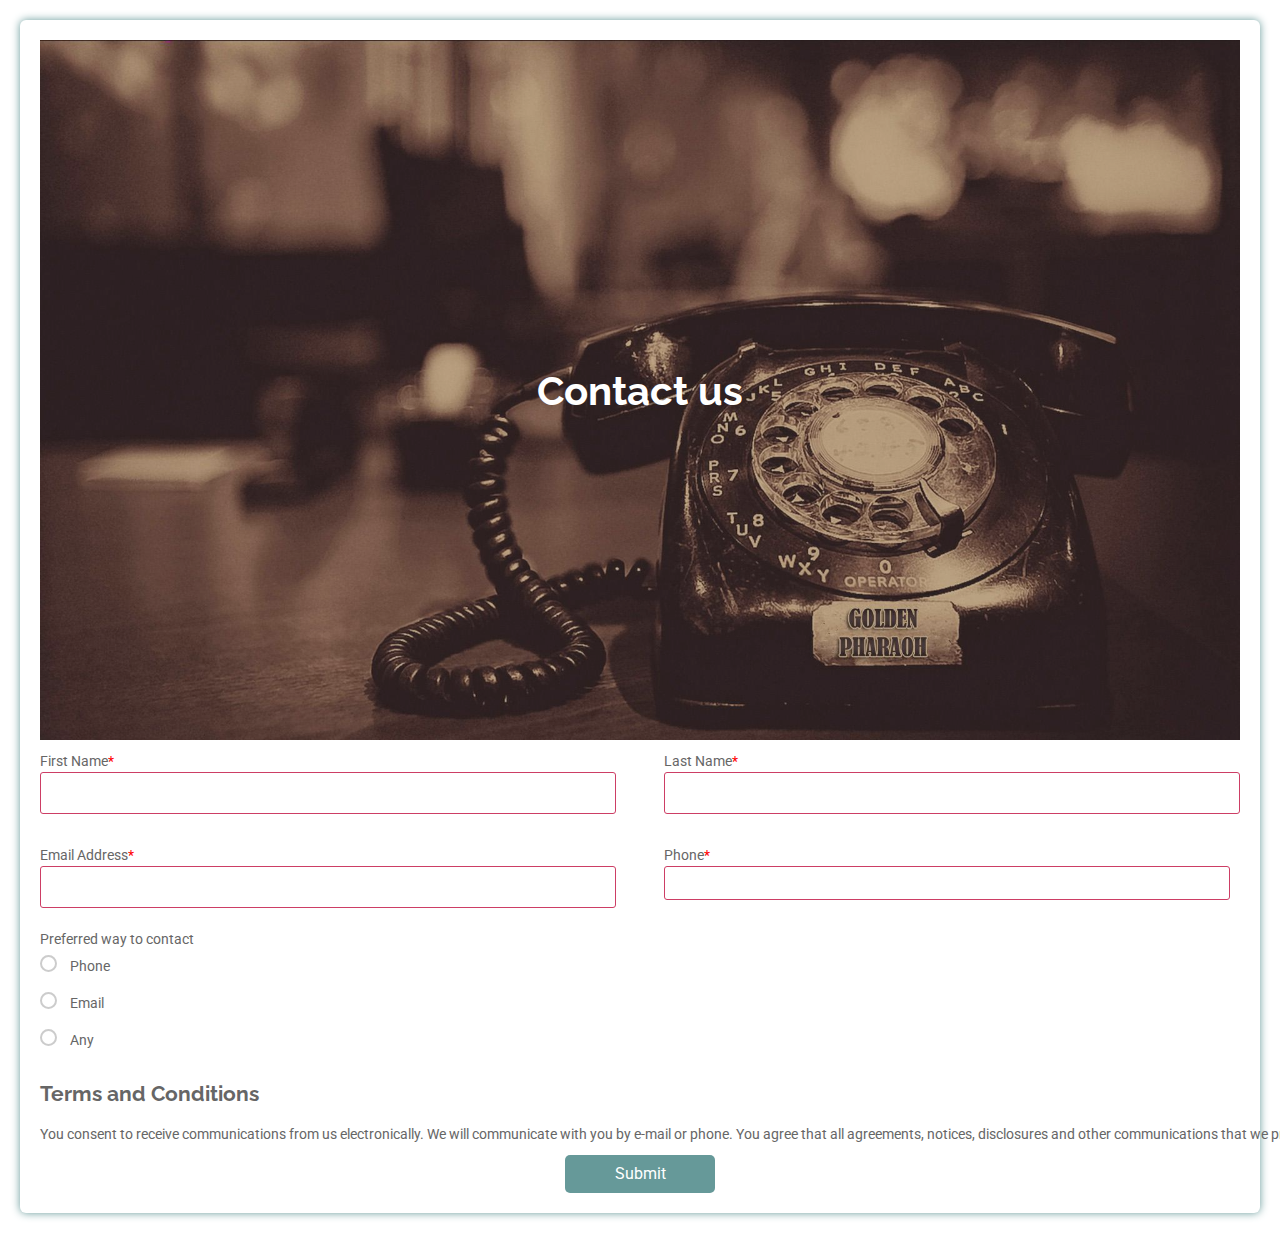
<file: form.html>
<!DOCTYPE html>
<html lang="en">
  <head>
    <meta charset="utf-8" />
    <meta
      name="viewport"
      content="width=device-width, initial-scale=1, viewport-fit=cover"
    />
    <title>Contact Us</title>
    <meta
      name="description"
      content="Description of the page less than 150 characters"
    />
    <link rel="icon" type="image/png" href="assets/images/logo.jpg" />
    <link
      href="https://fonts.googleapis.com/css?family=Open+Sans:400,700|Raleway:700&display=swap"
      rel="stylesheet"
    />
    <link
      href="https://fonts.googleapis.com/css?family=Roboto:300,400,500,700"
      rel="stylesheet"
    />
    <link
      rel="stylesheet"
      href="https://use.fontawesome.com/releases/v5.5.0/css/all.css"
      integrity="sha384-B4dIYHKNBt8Bc12p+WXckhzcICo0wtJAoU8YZTY5qE0Id1GSseTk6S+L3BlXeVIU"
      crossorigin="anonymous"
    />
    <link rel="stylesheet" href="styles.css" />
    <style>
        html, body {
        min-height: 100%;
        }
        body, div, form, input, select, textarea, label, p { 
        padding: 0;
        margin: 0;
        outline: none;
        font-family: Roboto, Arial, sans-serif;
        font-size: 14px;
        color: #666;
        line-height: 22px;
        }
        h1 {
        position: absolute;
        margin: 0;
        font-size: 40px;
        color: #fff;
        z-index: 2;
        line-height: 83px;
        }
        textarea {
        width: calc(100% - 12px);
        padding: 5px;
        }
        .testbox {
        display: flex;
        justify-content: center;
        align-items: center;
        height: inherit;
        padding: 20px;
        }
        form {
        width: 100%;
        padding: 20px;
        border-radius: 6px;
        background: #fff;
        box-shadow: 0 0 8px  #669999; 
        }
        .banner {
        position: relative;
        height: 700px;
        background-image: url("./assets/images/ci.jpeg");  
        background-size: cover;
        display: flex;
        justify-content: center;
        align-items: center;
        text-align: center;
        }
        .banner::after {
        content: "";
        background-color: rgba(0, 0, 0, 0.2); 
        position: absolute;
        width: 100%;
        height: 100%;
        }
        input, select, textarea {
        margin-bottom: 10px;
        border: 1px solid #ccc;
        border-radius: 3px;
        }
        input {
        width: calc(100% - 10px);
        padding: 5px;
        }
        input[type="date"] {
        padding: 4px 5px;
        }
        textarea {
        width: calc(100% - 12px);
        padding: 5px;
        }
        .item:hover p, .item:hover i, .question:hover p, .question label:hover, input:hover::placeholder {
        color:  #669999;
        }
        .item input:hover, .item select:hover, .item textarea:hover {
        border: 1px solid transparent;
        box-shadow: 0 0 3px 0  #669999;
        color: #669999;
        }
        .item {
        position: relative;
        margin: 10px 0;
        }
        .item span {
        color: red;
        }
        .week {
        display:flex;
        justify-content:space-between;
        }
        .colums {
        display:flex;
        justify-content:space-between;
        flex-direction:row;
        flex-wrap:wrap;
        }
        .colums div {
        width:48%;
        }
        input[type="date"]::-webkit-inner-spin-button {
        display: none;
        }
        .item i, input[type="date"]::-webkit-calendar-picker-indicator {
        position: absolute;
        font-size: 20px;
        color:  #a3c2c2;
        }
        .item i {
        right: 1%;
        top: 30px;
        z-index: 1;
        }
        input[type=radio], input[type=checkbox]  {
        display: none;
        }
        label.radio {
        position: relative;
        display: inline-block;
        margin: 5px 20px 15px 0;
        cursor: pointer;
        }
        .question span {
        margin-left: 30px;
        }
        .question-answer label {
        display: block;
        }
        label.radio:before {
        content: "";
        position: absolute;
        left: 0;
        width: 17px;
        height: 17px;
        border-radius: 50%;
        border: 2px solid #ccc;
        }
        input[type=radio]:checked + label:before, label.radio:hover:before {
        border: 2px solid  #669999;
        }
        label.radio:after {
        content: "";
        position: absolute;
        top: 6px;
        left: 5px;
        width: 8px;
        height: 4px;
        border: 3px solid  #669999;
        border-top: none;
        border-right: none;
        transform: rotate(-45deg);
        opacity: 0;
        }
        input[type=radio]:checked + label:after {
        opacity: 1;
        }
        .flax {
        display:flex;
        justify-content:space-around;
        }
        .btn-block {
        margin-top: 10px;
        text-align: center;
        }
        button {
        width: 150px;
        padding: 10px;
        border: none;
        border-radius: 5px; 
        background:  #669999;
        font-size: 16px;
        color: #fff;
        cursor: pointer;
        }
        button:hover {
        background:  #a3c2c2;
        }
        @media (min-width: 568px) {
        .name-item, .city-item {
        display: flex;
        flex-wrap: wrap;
        justify-content: space-between;
        }
        .name-item input, .name-item div {
        width: calc(50% - 20px);
        }
        .name-item div input {
        width:97%;}
        .name-item div label {
        display:block;
        padding-bottom:5px;
        }
        }
      </style>
    </head>
  <body>
    <div class="testbox">
        <form action="/">
          <div class="banner">
            <h1>Contact us</h1>
          </div>
          <div class="colums">
            <div class="item">
              <label for="fname"> First Name<span>*</span></label>
              <input id="fname" type="text" name="fname" required/>
            </div>
            <div class="item">
              <label for="lname"> Last Name<span>*</span></label>
              <input id="lname" type="text" name="lname" required/>
            </div>
            
            <div class="item">
              <label for="eaddress">Email Address<span>*</span></label>
              <input id="eaddress" type="text"   name="eaddress" required/>
            </div>
            <div class="item">
              <label for="phone">Phone<span>*</span></label>
              <input id="phone" type="tel"   name="phone" required/>
            </div>
          </div>
         
          <div class="question">
            <label>Preferred way to contact </label>
            <div class="question-answer">
              <div>
                <input type="radio" value="none" id="radio_4" name="contact"/>
                <label for="radio_4" class="radio"><span>Phone</span></label>
              </div>
              <div>
                <input  type="radio" value="none" id="radio_5" name="contact"/>
                <label for="radio_5" class="radio"><span>Email</span></label>
              </div>
              <div>
                <input  type="radio" value="none" id="radio_6" name="contact"/>
                <label for="radio_6" class="radio"><span>Any</span></label>
              </div>
            </div>
          </div>
          <h2>Terms and Conditions</h2>
          <input type="checkbox" name="checkbox1">
          <label>You consent to receive communications from us electronically. We will communicate with you by e-mail or phone. You agree that all agreements, notices, disclosures and other communications that we provide to you electronically satisfy any legal requirement that such communications be in writing.</label>
          <div class="btn-block">
            <button type="submit" href="/">Submit</button>
          </div>
        </form>
      </div>
  </body>
</html>
</file>
<file: styles.css>
/* SUMMARY
1. GLOBAL
2. LAYOUT
3. SECTION
4. CARD
*/


/*** 1. GLOBAL ***/

/* Reset / Normalize
  ============================= */

html{line-height:1.15;-webkit-text-size-adjust:100%}body{margin:0}main{display:block}h1{font-size:2em;margin:.67em 0}hr{box-sizing:content-box;height:0;overflow:visible}pre{font-family:monospace,monospace;font-size:1em}a{background-color:transparent}abbr[title]{border-bottom:none;text-decoration:underline;text-decoration:underline dotted}b,strong{font-weight:bolder}code,kbd,samp{font-family:monospace,monospace;font-size:1em}small{font-size:80%}sub,sup{font-size:75%;line-height:0;position:relative;vertical-align:baseline}sub{bottom:-.25em}sup{top:-.5em}img{border-style:none}button,input,optgroup,select,textarea{font-family:inherit;font-size:100%;line-height:1.15;margin:0}button,input{overflow:visible}button,select{text-transform:none}[type=button],[type=reset],[type=submit],button{-webkit-appearance:button}[type=button]::-moz-focus-inner,[type=reset]::-moz-focus-inner,[type=submit]::-moz-focus-inner,button::-moz-focus-inner{border-style:none;padding:0}[type=button]:-moz-focusring,[type=reset]:-moz-focusring,[type=submit]:-moz-focusring,button:-moz-focusring{outline:1px dotted ButtonText}fieldset{padding:.35em .75em .625em}legend{box-sizing:border-box;color:inherit;display:table;max-width:100%;padding:0;white-space:normal}progress{vertical-align:baseline}textarea{overflow:auto}[type=checkbox],[type=radio]{box-sizing:border-box;padding:0}[type=number]::-webkit-inner-spin-button,[type=number]::-webkit-outer-spin-button{height:auto}[type=search]{-webkit-appearance:textfield;outline-offset:-2px}[type=search]::-webkit-search-decoration{-webkit-appearance:none}::-webkit-file-upload-button{-webkit-appearance:button;font:inherit}details{display:block}summary{display:list-item}template{display:none}[hidden]{display:none}

/* Variables
  ============================= */

  :root {
    --color-primary: #D73953;
    --color-black:  #090909;
    --color-white: #ffffff;
    --color-grey: #a0a0a0;
    --color-light-grey: #f3f3f3;
    --color-dark-grey: #353535;
    --color-red: #cd3e65;
    --color-green: #08805b;
    --color-type: #b7c9e5;
  
    --text-color: var(--color-black);
    --valid-color: var(--color-green);
    --error-color: var(--color-red);
  
    --font-family-base: 'Open Sans', 'Helvetica Neue', Helvetica, Arial, sans-serif;
    --font-family-title: 'Raleway', 'Helvetica Neue', Helvetica, Arial, sans-serif;
  
    --font-size-small: 1.2rem;
    --font-size-medium: 1.6rem;
    --font-size-large: 1.8rem;
    --font-size-x-large: 2.3rem;
    --font-size-xx-large: 4.8rem;
  
    --font-weight-regular: 400;
    --font-weight-bold: 700;
  
    --line-height-small: 1.2;
    --line-height-base: 1.5;
    --line-height-big: 1.8;
  
    /** SECTION **/
    --section-padding: 5rem 0;
    --section-header-padding: 0 0 3rem;
    --section-header-align: center;
    --section-title-font-size: var(--font-size-xx-large);
    --section-title-font-weight: var(--font-weight-bold);
    --section-title-line-height: var(--line-height-small);
    --section-title-margin: 0;
    --section-title-color: var(--color-black);
    --section-tagline-transform: uppercase;
    --section-tagline-color: var(--color-primary);
    --section-tagline-font-family: var(--font-family-headings);
    --section-tagline-font-weight: var(--font-weight-bold);
    --section-tagline-margin: 0;
    --section-body-padding: 2rem 0 4rem;
    --section-footer-padding: 3rem 0 0;
    --section-footer-align: center;
  
    /** HEADER **/
    --header-padding: 4rem 0 0;
  
    /** FOOTER **/
    --footer-padding: 5rem 0 1rem;
  
    /** NAVBAR **/
    --nav-item-font-family: var(--font-family-headings);
    --nav-item-font-weight: var(--font-weight-bold);
    --nav-item-font-size: var(--font-size-medium);
    --nav-item-letter-spacing: .04rem;
    --nav-item-display: inline-block;
    --nav-item-margin: 0 0 0 2rem;
    --nav-item-link-hover: var(--color-white);
  
    /** BUTTON **/
    --button-display: inline-block;
    --button-padding: 1.5rem 3rem;
    --button-border: var(--color-primary) solid 0.2rem;
    --button-color: var(--color-black);
    --button-text-decoration: none;
    --button-font-size: var(--font-size-large);
    --button-hover-color: var(--color-white);
    --button-hover-text-decoration: none;
    --button-hover-background: var(--color-primary);
  
    /** MOTION **/
    --transition-duration: .3s;
    --transition-cubic-bezier: cubic-bezier(0.17, 0.67, 0, 1.01);

    /** CARD **/
    --level-one: translateZ(3rem);
    --level-two: translateZ(6rem);
    --level-three: translateZ(9rem);

    --spacer: 1em;

  }
  
  /* Base
      ============================= */
  
  *, *:before, *:after {
    box-sizing: border-box;
  }
  
  html {
  scroll-behavior: smooth;
  font-size: 62.5%;
  }
  
  body {
    color: var(--text-color);
    font-family: var(--font-family-base);
    font-size: var(--font-size-medium);
    font-weight: var(--font-weight-regular);
    line-height: var(--line-height-base);
  }
  
  h1, h2, h3, h4, h5, h6 {
    font-family: var(--font-family-title);
    font-weight: var(--font-weight-bold);
  }
  
  a {
    color: var(--text-color);
    text-decoration: none;
  }
  
  a:visited {
    font-style: italic;
  }
  
  a:hover {
    text-decoration: underline;
  }
  
  a:active {
    background-color: var(--color-light-grey);
  }
  
  .button {
    display: var(--button-display);
    padding: var(--button-padding);
    border: var(--button-border);
    font-size: var(--button-font-size);
    color: var(--button-color);
    text-decoration: var(--button-text-decoration);
    cursor: pointer;
  }
  
  .button:hover {
    color: var(--button-hover-color);
    text-decoration: var(--button-hover-text-decoration);
    background: var(--button-hover-background);
    transition-duration: var(--transition-duration);
    transition-property: color, background-color;
  }
  
  .button-primary {
    color: var(--color-white);
    background: var(--color-primary);
  }
  
  .button-primary:hover {
    color: var(--color-primary);
    background: var(--color-white);
  }

  @media screen  and (max-width: 480px) {
      .html {
          font-size: 57%;
      }
  }

  @media screen  and (min-width: 481px) and (max-width: 767px){
      .html {
          font-size: 60%;
      }
  }
  
  /* Helpers
      ============================= */
  
  .visually-hidden:not(:focus):not(:active) {
    position: absolute !important;
    height: 1px;
    width: 1px;
    overflow: hidden;
    clip: rect(1px, 1px, 1px, 1px);
    white-space: nowrap;
  }

  .main .images {
      width: 100%;
      height: auto;
  }
  
  /*** 2. LAYOUT ***/
  
  /* Layout
      ============================= */
  
  .container {
    max-width: 960px;
    margin-left: auto;
    margin-right: auto;
  }
  
  /* Grid
      ============================= */
  
  ul.row {
    margin: -1rem;
    padding: 0;
    list-style: none;
  }
  
  .row {
    display: flex;
  }
  
  [class*='col-'] {
    margin: 1rem;
  }
  
  .col-1-3 {
    width: calc((100% / 3) - 2rem);
  }
  
  .col-1-2 {
    width: calc((100% / 2) - 2rem);
  }

  @media screen and (max-width: 767px) {
      :root {
          --section-padding: 5rem 1.5rem;
          --section-body-padding: 2rem 0 0;
      }

      ul.row, .row {
          flex-direction: column;
          margin: 0;
      }

      [class*='col-'] {
          margin: 0 0 3rem 0;
      }
      .col-1-2, .col-1-3 {
          width: 100%;
      }
  }
  
  /* Navbar
      ============================= */
  
  .nav {
    margin: 0;
    padding: 0;
    list-style: none;
    text-align: center;
    display: flex;
  }
  
  .nav .nav-item {
    font-family: var(--nav-item-font-family);
    font-weight: var(--nav-item-font-weight);
    font-size: var(--nav-item-font-size);
    letter-spacing: var(--nav-item-letter-spacing);
  }
  
  .nav .nav-item + .nav-item {
    margin: var(--nav-item-margin);
  }
  
  .nav .nav-link {
    display: block;
    padding: 0.5rem 0;
    position: relative;
  }
  
  .nav .nav-link:hover {
    color: var(--nav-item-link-hover);
    text-decoration: none;
  }
  
  .nav .nav-link::before {
    content: '';
    position: absolute;
    bottom: 0;
    left: 0;
    background-color: var(--color-white);
    width: 0;
    height: 0.2rem;
    transition: var(--transition-duration) var(--transition-cubic-bezier);
  }
  
  .nav .nav-item:hover .nav-link::before {
    background-color: var(--color-primary);
    width: 100%;
  }

  @media screen and (max-width: 767px){
    :root {
        --nav-item-margin:0;
    }
    .navbar-menu {
        display: none;
        flex: 1;
    }

    .header .nav {
        flex-direction: column;
        overflow: hidden;
        max-height: 0;
        transition: max-height .2s ease-out;
    }
  }
  
  /* Header
      ============================= */
  
  .header {
    padding: var(--header-padding);
    position: relative;
    z-index: 3;
    background: transparent;
  }
  
  .header-container {
    display: flex;
    justify-content: space-between;
    align-items: center;
  }

  .header .menu-icon {
      cursor: pointer;
      padding: 2.5rem;
      position: relative;
      user-select: none;
      display: none;
  }

  .header .menu-icon .navicon {
      background: var(--color-white);
      display: block;
      width: 2rem;
      height: .2rem;
      position: relative;
      transition: background .2s ease-out;
  }

  .header .menu-icon .navicon::before, .header .menu-icon .navicon::after {
      content: '';
      display: block;
      width: 100%;
      height: 100%;
      position: absolute;
      background: var(--color-white);
      transition: all .2s ease-out;
  }

  .header .menu-icon .navicon::before {
      top: .7rem;
  }

  .header .menu-icon .navicon::after {
      top: -.7rem;
  }

  /* Menu btn */
  .header .menu-btn {
      display: none;
  }

.menu-btn:checked ~ .navbar-menu {
      display: block;
  }

.menu-btn:checked ~ .navbar-menu .nav {
      max-height: 100%;
      overflow: inherit;
  }

.header .menu-btn:checked  + .menu-icon .navicon {
    background: transparent;
}

.header .menu-btn:checked + .menu-icon .navicon::before {
    transform: rotate(-45deg);
}

.header .menu-btn:checked + .menu-icon .navicon::after {
    transform: rotate(45deg);
}

.header .menu-btn:checked + .menu-icon .navicon::before, .header .menu-btn:checked + .menu-icon .navicon::after {
    top: 0;
}

@media screen and (max-width: 767px) {
    :root {
        --header-padding: 2rem 0 0;
    }

    .header {
        background: var(--color-black);
    }

    .header-container {
        flex-wrap: wrap;
        padding: 0 1.5rem;
    }

    .header .menu-icon {
        display: block;
    }
}

@media screen  and (max-width: 480px) {
    
    .header-logo {
        flex-basis: 70%;
    }
}

@media screen and (min-width: 481px) and (max-width: 767px){
    .header-logo {
        flex-basis: 79%;
    }
}

  /* Footer
      ============================= */
  
  .footer {
    --nav-item-font-weight: normal;
    --nav-item-font-size: var(--font-size-small);
    padding: var(--footer-padding);
  }
  
  .footer-copyright {
    margin: 0;
    font-size: var(--font-size-small);
    color: var(--text-color);
  }
  
  .footer ul {
    text-align: right;
  }
  
  .footer-address {
    color: var(--text-color);
  }
  
  .social-link {
    display: block;
  }
  
  .social-link > svg {
    fill: var(--text-color);
  }

  @media screen and (max-width: 767px) {
      :root {
          --footer-padding: 5rem 2rem 1rem;
      }
      .footer .social.nav, .footer .footer-nav {
          text-align: center;
      }

      .footer .social.nav li + li, .footer .footer-nav li + li {
          padding-left: 2rem;
      }
  }
  
  /*** 3. SECTION ***/
  
  /* Section (all styles)
      ============================= */
  
  .section {
    padding: var(--section-padding);
  }
  
  .section-header {
    text-align: var(--section-header-align);
    padding: var(--section-header-padding);
  }
  
  .section-title {
    font-size: var(--section-title-font-size);
    font-weight: var(--section-title-font-weight);
    line-height: var(--section-title-line-height);
    margin: var(--section-title-margin);
    color: var(--section-title-color);
  }
  
  .section-tagline {
    color: var(--section-tagline-color);
    font-family: var(--section-tagline-font-family);
    text-transform: var(--section-tagline-transform);
    font-weight: var(--section-tagline-font-weight);
    margin: var(--section-tagline-margin);
  }
  
  .section-body {
    padding: var(--section-body-padding);
  }
  
  .section-footer {
    padding: var(--section-footer-padding);
    text-align: var(--section-footer-align);
  }
  
  /* Section theming
      ============================= */
  
  [data-section-theme="dark"] {
    --button-color: var(--color-white);
    --text-color: var(--color-white);
    --section-title-color: var(--color-white);
    background: var(--color-black);
  }
  
  /* Section HERO
      ============================= */
  
  .section-hero {
    position: relative;
    margin-top: -8.5rem;
  }
  
  .hero-homepage {
    background-image: url(assets/images/banner-home.jpg);
    background-position: 65% 8rem;
    background-repeat: no-repeat;
    background-size: 90rem auto;
  }
  
  .section-hero .section-body {
    padding: 10rem 4rem;
  }
  
  .section-hero .section-category {
    color: var(--color-white);
    text-transform: uppercase;
  }
  
  .section-hero .section-title {
    margin-bottom: 5rem;
  }
  
  .section-hero .section-inner {
    display: flex;
    flex-direction: column;
    align-items: flex-start;
    justify-content: center;
    min-height: 35vh;
  }

  @media screen and (max-width: 767px){
      .section-hero {
          margin: -0.1rem 0;
      }
      
      .hero-homepage {
        background-position: 85% 0;
      }

      .section-hero .section-body {
          padding: 2rem;
      }
  }
  /* Section Latest news
      ============================= */
   
  .section-latest-news .row {
    flex-direction: row-reverse;
  }

  @media screen and (max-width: 767px) {
    section-latest-news .row {
        flex-direction: column;
      }
  }

  
  /* Section SERVICES
      ============================= */
  
  .section-services .row {
    flex-wrap: wrap;
  }
  
  /* Section ABOUT US
      ============================= */
  
  .section-about-us [class*='col-'] {
    align-self: center;
  }
  
  /*** 4. CARD ***/
  
  /* Card (all styles)
      ============================= */
  
  .card-category {
    color: var(--color-primary);
  }
  
  /* Card WORK
      ============================= */
  
  .card-work .card-outer {
    position: relative;
    overflow: hidden;
  }
  
  .card-work:hover .card-outer {
    transform: scale(0.95);
  }
  
  .card-work .card-image img {
    height: 30rem;
    width: 100%;
    object-fit: cover;
    vertical-align: bottom;
  }
  
  .card-work:hover .card-image {
    transform: scale(1.2);
    transition: var(--transition-duration) var(--transition-cubic-bezier);
  }
  
  .card-work .card-inner {
    position: absolute;
    top: -0.1rem;
    left: -0.1rem;
    right: -0.1rem;
    bottom: -0.1rem;
    z-index: 1;
    transition: var(--transition-duration) var(--transition-cubic-bezier);
  }
  
  .card-work:hover .card-inner {
    background-color: rgba(0, 0, 0, 0.7);
  }
  
  .card-work .card-title {
    text-align: center;
    margin: 0;
    opacity: 0;
    height: 100%;
    position: relative;
  }
  
  .card-work .card-title a {
    display: block;
    text-decoration: none;
    padding-top: 45%;
  }
  
  .card-work .card-title a::after {
    position: absolute;
    top: 0;
    left: 0;
    right: 0;
    bottom: 0;
    content: '';
  }
  
  .card-work:hover .card-title {
    opacity: 1;
  }

  @media screen and  (max-width: 767px){
      .card-work .card-inner {
          --text-color: var(--color-white);
          position: relative;
      }

      .card-work .card-title {
          opacity: 1;
      }

      .card-work .card-title a {
          padding: 2rem 1rem 0 1rem;
      }
  }
  
  /* Card SERVICES
      ============================= */
  
  .card-services .card-title {
    margin: 0;
  }
  
  .card-services a {
    display: block;
    padding: 2rem;
    background-color: var(--color-light-grey);
  }
  
  .card-services a:hover {
    color: var(--color-white);
    background: var(--color-primary);
    text-decoration: none;
    transition-duration: 0.3s;
    transition-property: color, background-color;
  }
  
  /* Card TESTIMONIAL
      ============================= */
  
  .card-testimonial {
    text-align: center;
  }
  
  .card-testimonial .card-avatar {
    border-radius: 50%;
    width: 10rem;
    height: 10rem;
  }
  
  .card-testimonial .card-quote cite {
    display: block;
    padding-top: 1rem;
    color: var(--color-primary);
  }
  
  .card-testimonial .card-quote {
    position: relative;
  }
  
  .card-testimonial .card-quote::before {
    content: '\201C';
    position: absolute;
    top: -4.5rem;
    left: -1rem;
    color: #efeded;
    font-size: 10rem;
    z-index: -1;
  }
  
  /* Card contact
      ============================= */

  .card {
    width: 400;
    height: 200;
    margin: 10px;
  }

  .card-content {
    text-align: center;
    position: relative;
    padding: 10em, 7em;
    transition: transform 3s;
    transform-style: preserve-3d;
    background: transparent;
  }

  .card:hover .card-content {
    transform: rotateY(.5turn);
  }

  .card-front, .card-back{
    display: grid;
    position: relative;
    left: 0;
    right: 0;
    top: 0;
    bottom: 5;
    padding: 5em, 3em;
    backface-visibility: hidden;
    transform-style: preserve-3d;
    align-content: center;
  }

  .card-front {
    background-color: var(--color-type);
    background-image: url(assets/images/pic-article-01.jpg);
    background-size: cover;
    background-blend-mode: overlay;
    color:#333;
  }

  .card-front::before {
    content: '';
    position: absolute;
    left: var(--spacer);
    right: var(--spacer);
    top: var(--spacer);
    bottom: var(--spacer);
    border: 3px solid transparent;
    transform: var(--level-one);
  }

  .card__title {
    font-size: 6.5rem;
    transform: var(--level-three);
    order:2;
    text-transform: uppercase;
  }

  .card-subtitle {
    transform: var(--level-two);
    text-transform: uppercase;
    letter-spacing: 4px;
    font-size: .85rem;
    font-weight: var(--font-weight-bold);
    opacity: .9;
  }

  .card-body {
    transform: var(--level-two);
    font-weight: var(--font-weight-regular);
    font-size: 2.5rem;
    line-height: 1.6;
  }

  .card-back {

    transform: rotateY(.5turn);
    color: var(--color-type);
    background-color: transparent;
    background-size: cover;
    background-blend-mode: overlay;
  }

 

  /*** ARTICLE PAGE ***/
  
  /* Section HERO (article)
      ============================= */
  
  .hero-article {
    background-size: 150rem 100rem;
    background-position: 50% 0;
  }
  
  .hero-article::before {
    content: '';
    background: rgba(0, 0, 0, 0.8);
    position: absolute;
    top: 0;
    right: 0;
    left: 0;
    bottom: 0;
    z-index: 0;
  }
  
  .hero-article .section-inner {
    text-align: center;
    align-items: center;
    min-height: 40vh;
  }
  
  .hero-article .section-body {
    position: relative;
    padding: 7rem 0 0;
    z-index: 2;
  }
  
  .main-article {
    padding: 5rem 0;
  }
  
  /* Post
      ============================= */
  
      .post {
        display: flex;
        align-items: baseline;
      }
      
      .post-content {
        width: 100%;
        padding-left: 7rem;
      }
      
      .post-aside {
        order: -1;
        min-width: 20%;
      }
      
      .post img {
        width: 100%;
        height: auto;
      }
      
      .post-content p:first-child {
        font-size: var(--font-size-x-large);
      }
      
      .post-content .img-caption {
        margin: 1rem 0;
        padding: 0 0.5rem;
        font-size: var(--font-size-small);
        color: var(--color-grey);
        text-align: center;
      }
      
      /* Post Meta
          ============================= */
      
      .post-meta-list {
        flex-direction: column;
      }
      
      .post-meta-list strong {
        color: var(--color-primary);
        font-size: 1.3rem;
        font-weight: var(--font-weight-bold);
        text-transform: uppercase;
        letter-spacing: normal;
        display: block;
      }
      
      .post-meta-list [class*='post-meta'] {
        margin-bottom: 1rem;
        padding-bottom: 1rem;
        border-bottom: 0.2rem solid var(--color-light-grey);
      }
      
      .post-meta-list [class*='post-meta']:last-child {
        border: none;
        margin-bottom: 3rem;
      }
      
      /* Tag list
          ============================= */
      
      .tag-list {
        padding: 0;
        list-style: none;
      }
      
      .tag-list li {
        display: inline;
      }
      
      .tag-list li::after {
        content: ", ";
      }
      
      .tag-list li:last-child::after {
        content: "";
      }
      
      /*** FORM ***/
      
      /* Comment section
          ============================= */
      
      .post-comments {
        width: 80%;
        margin: 10rem 0 0 auto;
        padding-left: 7rem;
      }
      
      .post-comments .section-title {
        font-variant: small-caps;
      }
      
      /* Basic form
          ============================= */
      
      form {
        display: flex;
        flex-direction: column;
        padding: 1rem 0;
        margin: 0;
      }
      
      fieldset {
        border: 0;
        display: flex;
        flex-direction: column;
        justify-content: flex-start;
        padding: 0 0 2rem;
      }
      
      label {
        cursor: pointer;
        display: block;
        white-space: nowrap;
        font-size: 1.4rem;
        padding: 0 0 .5rem;
      }
      
      input[type=text],
      input[type=email],
      textarea {
        position: relative;
        width: 100%;
        padding: 1.2rem;
        line-height: 1;
        border: .1rem solid var(--color-black);
        background-color: var(--color-white);
        box-shadow: none;
        outline: 0;
      }
      
      input[type=text],
      input[type=email] {
        padding-right: 3rem;
      }
      
      input[type=text]:focus,
      input[type=email]:focus,
      textarea:focus {
        border: .1rem solid var(--color-grey);
      }
      
      ::placeholder {
        font-style: italic;
        font-size: var(--font-size-small);
      }
      
      /* Form group
          ============================= */
      
      .form-group {
        padding: 1rem;
        margin: 0;
        background-color: var(--color-white);
      }
      
      .form-group:focus-within {
        background-color: var(--color-light-grey);
        transition: .3s;
      }
      
      /* Form field
          ============================= */
      
      .form-field-container {
        position: relative;
      }
      
      .form-field-icon {
        font-style: normal;
      }
      
      /* Form help
          ============================= */
      
      .form-group .form-help {
        margin: 0;
        line-height: 1.3;
        letter-spacing: .019rem;
        color: var(--color-dark-grey);
        font-size: var(--font-size-small);
        max-height: 0;
        transition: .3s;
        overflow: hidden;
      }
      
      .form-group:focus-within .form-help {
        max-height: 20rem;
        margin: .4rem 0 0;
      }
      
      /* Form error handling
          ============================= */
      
      input:not(:placeholder-shown) ~ .form-field-icon::after {
        height: 100%;
        right: 0;
        pointer-events: none;
        position: absolute;
        top: 0;
        width: 1.3em;
      }
      
      input:required:invalid:not(:focus):not(:placeholder-shown) ~ .form-field-icon::after {
        content: '✘';
        color: var(--error-color);
      }
      
      input:required:valid ~ .form-field-icon::after {
        content: '✔';
        color: var(--valid-color);
      }
      
      input:required:valid ~ .form-help {
        max-height: 0;
      }
      
      input:required:invalid:not(:focus):not(:placeholder-shown),
      textarea:invalid:not(:focus):not(:placeholder-shown) {
        border: 0.1rem solid var(--error-color);
      }
      
      input:required:valid:not(:placeholder-shown),
      textarea:valid:not(:placeholder-shown) {
        border: 0.1rem solid var(--valid-color);
      }
      
      /*** SEARCH FORM ***/
      
      .form-search {
        display: block;
        padding: .5rem 0;
        position: relative;
      }
      
      .form-search .search-button {
        display: inline-block;
        background: transparent;
        border: 0;
        margin: 0;
        padding: 0;
      }
      
      .search-button .search-icon {
        fill: var(--color-white);
        width: 1.5rem;
        height: 1.5rem;
      }
      
      .form-search input[type="search"] {
        display: inline-block;
        color: var(--color-white);
        padding-right: 2rem;
        height: 3rem;
        border: 0;
        outline: none;
        position: absolute;
        width: 0;
        right: 0;
        background: none;
        cursor: pointer;
        z-index: 3;
        transition: width .4s cubic-bezier(0, 0.795, 0, 1);
      }
      
      .form-search input[type="search"]:focus {
        position: relative;
        width: 15rem;
        z-index: 1;
        border-bottom: .1rem solid var(--color-grey);
        padding: 0;
        cursor: text;
        margin: 0 1rem;
      }
</file>
